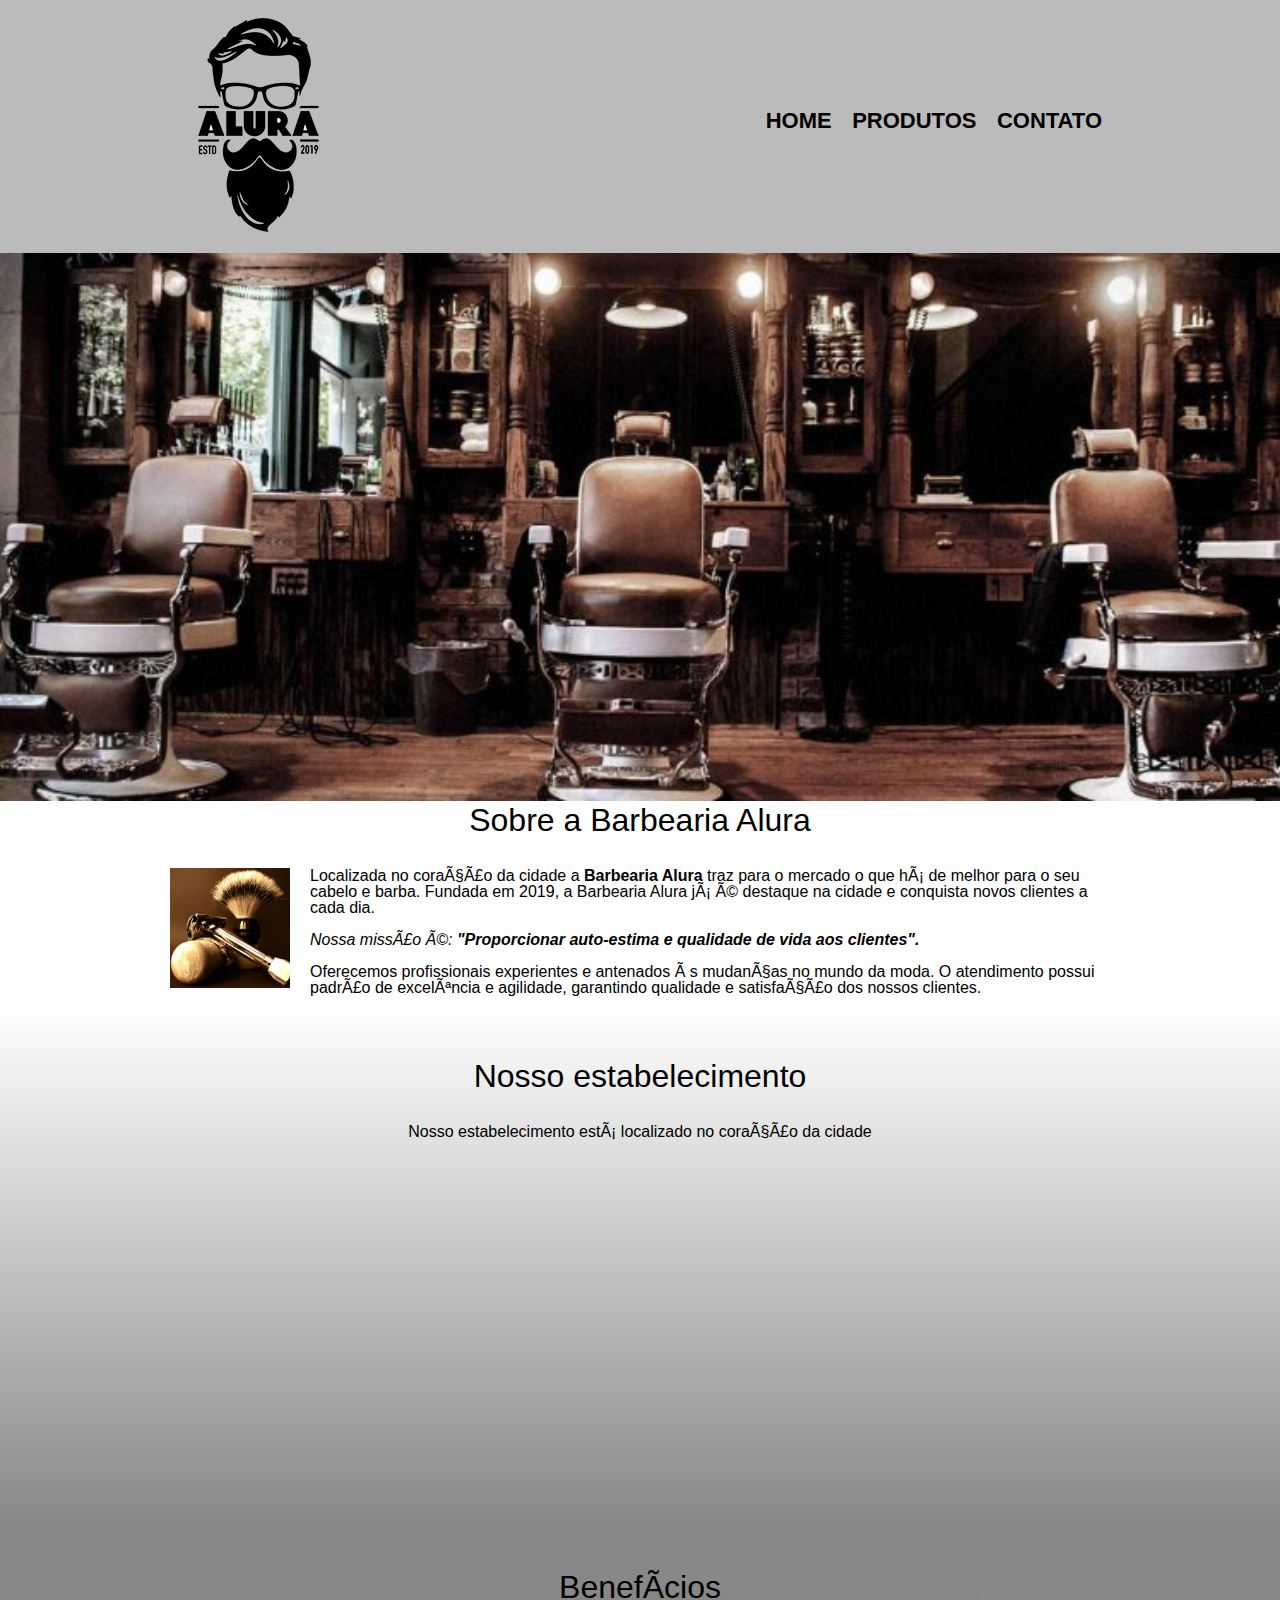
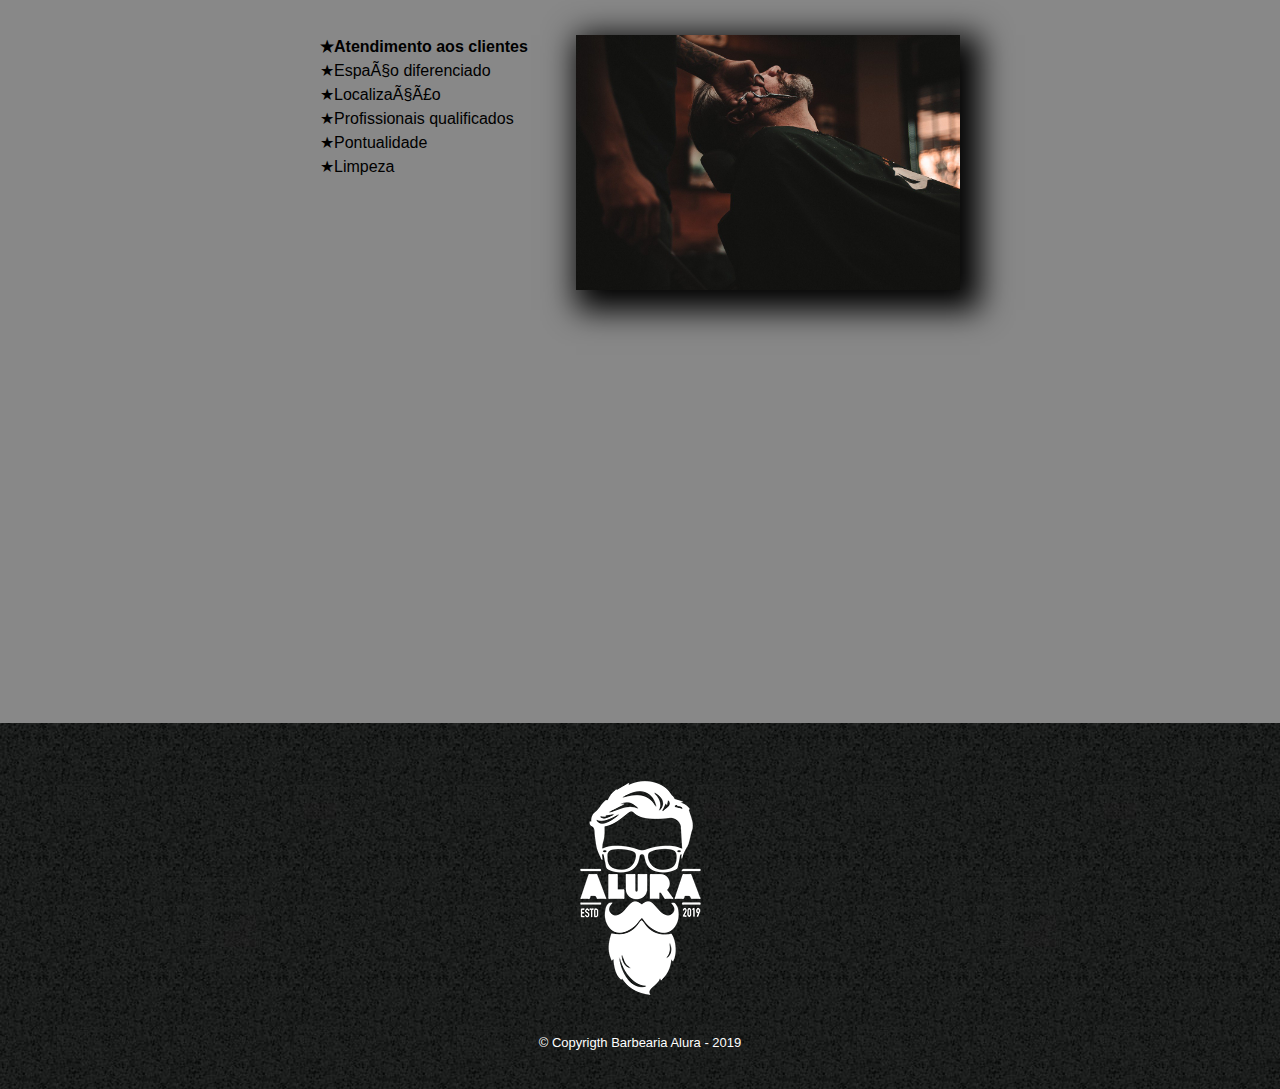
<file: index.html>
<!DOCTYPE html> 

<html lang="pt-br">
	<head>
		<meta Charset="UFT-8">
		<meta name="viewport" content="width=device-width">
		<title>Barbearia Alura</title>
		<link rel="stylesheet" href="estilos/reset.css">
		<link rel="stylesheet" href="estilos/style.css">
		<link rel="preconnect" href="https://fonts.googleapis.com">
	</head>
	
	<body>
	
		<header>
			<div class="caixa">
				<h1> <img src=imagens/logo.png alt="Logo da Barbearia Alura"></h1>
				<nav>	
					<ul>
						<a href="index.html"><li>Home</li></a>
						<a href="produto.html"><li>Produtos</li></a>
						<a href="contato.html"><li>Contato</li></a>
					</ul>
				</nav>
			</div>
		</header>

		<img class="banner" src=imagens/banner.jpg>
		
		<main>	
			<section class="principal">
				<h2 class="titulo-principal">Sobre a Barbearia Alura</h2>

				<img class="utensilios" src="imagens/utensilios.jpg" alt="Utensilios de um barbeiro">

				<p>Localizada no coração da cidade a <strong>Barbearia Alura</strong> traz para o mercado o que há de melhor para o seu cabelo e barba. Fundada em 2019, a Barbearia Alura já é destaque na cidade e conquista novos clientes a cada dia.</p>

				<p id="missao"><em>Nossa missão é:<strong> "Proporcionar auto-estima e qualidade de vida aos clientes".</strong></em></p>

				<p>Oferecemos profissionais experientes e antenados às mudanças no mundo da moda. O atendimento possui padrão de excelência e agilidade, garantindo qualidade e satisfação dos nossos clientes.</p>
			</section>

			<section class="mapa">
				<h3 class=titulo-principal>Nosso estabelecimento</h3>
				<p>Nosso estabelecimento está localizado no coração da cidade</p>

				<div class="mapa-conteudo">
					<iframe src="https://www.google.com/maps/embed?pb=!1m18!1m12!1m3!1d29249.217520730595!2d-46.640986205076636!3d-23.598874246480708!2m3!1f0!2f0!3f0!3m2!1i1024!2i768!4f13.1!3m3!1m2!1s0x94ce5a2b2ed7f3a1%3A0xab35da2f5ca62674!2sCaelum%20-%20Escola%20de%20Tecnologia!5e0!3m2!1spt-BR!2sbr!4v1647608827419!5m2!1spt-BR!2sbr" width="100%" height="300" style="border:0;" allowfullscreen="" loading="lazy"></iframe>
				</div>	
			</section>

			<section class="beneficios">
				<h3 class="titulo-principal">Benefícios</h3>

				<div class="conteudo-beneficios">
					<UL class="lista-beneficios"> 
						<li class="itens">Atendimento aos clientes</li>
						<li class="itens">Espaço diferenciado</li> 
						<li class="itens">Localização</li>
						<li class="itens">Profissionais qualificados</li>
						<li class="itens">Pontualidade</li>
						<li class="itens">Limpeza</li> 
					</UL><img src=imagens/beneficios.jpg class="imagem-beneficios">
				</div>	
				
				<div class="video">
					<iframe width="100%" height="315" src="https://www.youtube.com/embed/wcVVXUV0YUY" title="YouTube video player" frameborder="0" allow="accelerometer; autoplay; clipboard-write; encrypted-media; gyroscope; picture-in-picture" allowfullscreen></iframe>
				</div>
			</section>
		</main>

		<footer>
			<img src="imagens/logo-branco.png" alt="Logo da Barbearia Alura">
			<p class="copyright">&copy; Copyrigth Barbearia Alura - 2019</p>
		</footer>
	</body>

</html>
</file>
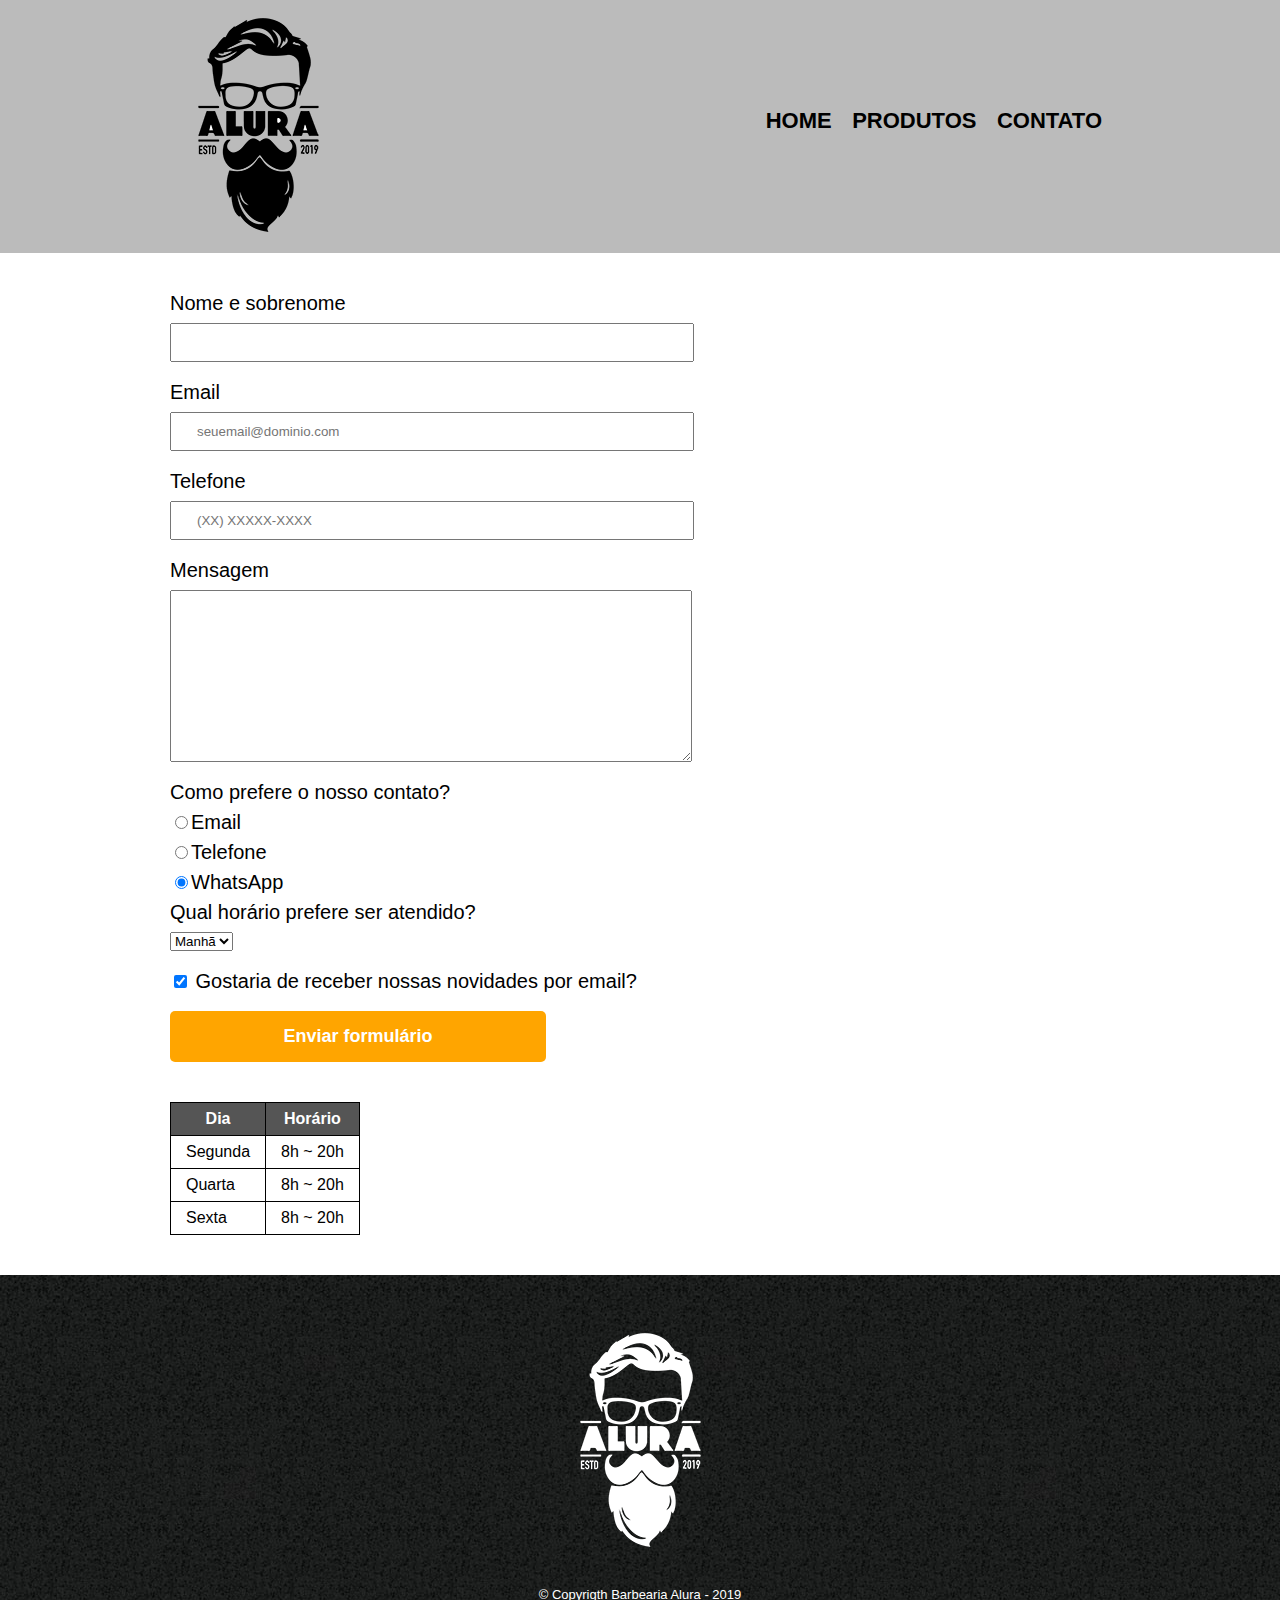
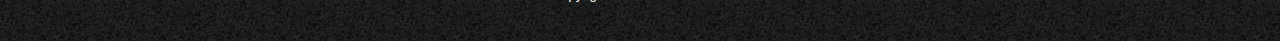
<file: contato.html>
<!DOCTYPE html>
<html lang="pt-br">
	<head>
		<meta charset="UTF-8">
		<title>Contato-Barbearia Alura</title>
		<link rel="stylesheet" href="estilos/reset.css">
		<link rel="stylesheet" href="estilos/style.css">
	</head>	
	<body>
		<header>
			<div class="caixa">
				<h1> <img src=imagens/logo.png alt="Logo da Barbearia Alura"></h1>
				<nav>	
					<ul>
						<a href="index.html"><li>Home</li></a>
						<a href="produto.html"><li>Produtos</li></a>
						<a href="contato.html"><li>Contato</li></a>
					</ul>
				</nav>
			</div>
		</header>

		<main id="contato">
			<form>
				<label for="nome-e-sobrenome">Nome e sobrenome</label>
				<input type="text" id="nome-e-sobrenome" class="input-padrao" required>

				<label for="email">Email</label>
				<input type="email" id="email" class="input-padrao" required placeholder="seuemail@dominio.com">

				<label for="telefone">Telefone</label>
				<input type="tel" id="telefone" class="input-padrao" required placeholder="(XX) XXXXX-XXXX">
				
				<label for="mensagem">Mensagem</label>
				<textarea cols="70" rows="10" id="mensagem" class="input-padrao" required></textarea>
				
				<fieldset>
					<legend>Como prefere o nosso contato?</legend>
					
					<label for="radio-email"><input type="radio" name="contato" value="email" id=
					"radio-email">Email</label>
					
					<label for="radio-telefone"><input type="radio" name="contato" value="telefone" id="radio-telefone">Telefone</label>
					
					<label for="radio-whatsapp"><input type="radio" name="contato" value="whatsapp" id="radio-whatsapp" checked>WhatsApp</label>
				</fieldset>

				<fieldset>
					<legend>Qual horário prefere ser atendido?</legend>
					<select>
						<option>Manhã</option>
						<option>Tarde</option>
						<option>Noite</option>
					</select>
				</fieldset>

				<label class="checkbox"><input type="checkbox" checked> Gostaria de receber nossas novidades por email?</label>

				<input type="submit" value="Enviar formulário" class="enviar">
			</form>
			<table>
			    <thead>
			        <tr>
			            <th>Dia</th>
			            <th>Horário</th>
			        </tr>
			    </thead>
			    <tbody>
			        <tr>
			            <td>Segunda</td>
			            <td>8h ~ 20h</td>
			        </tr>
			        <tr>
			            <td>Quarta</td>
			            <td>8h ~ 20h</td>
			        </tr>
			        <tr>
			            <td>Sexta</td>
			            <td>8h ~ 20h</td>
			        </tr>
			    </tbody>
			</table>	
		</main>


		<footer>
			<img src="imagens/logo-branco.png" alt="Logo da Barbearia Alura">
			<p class="copyright">&copy; Copyrigth Barbearia Alura - 2019</p>
		</footer>
	</body>
</html>
</file>
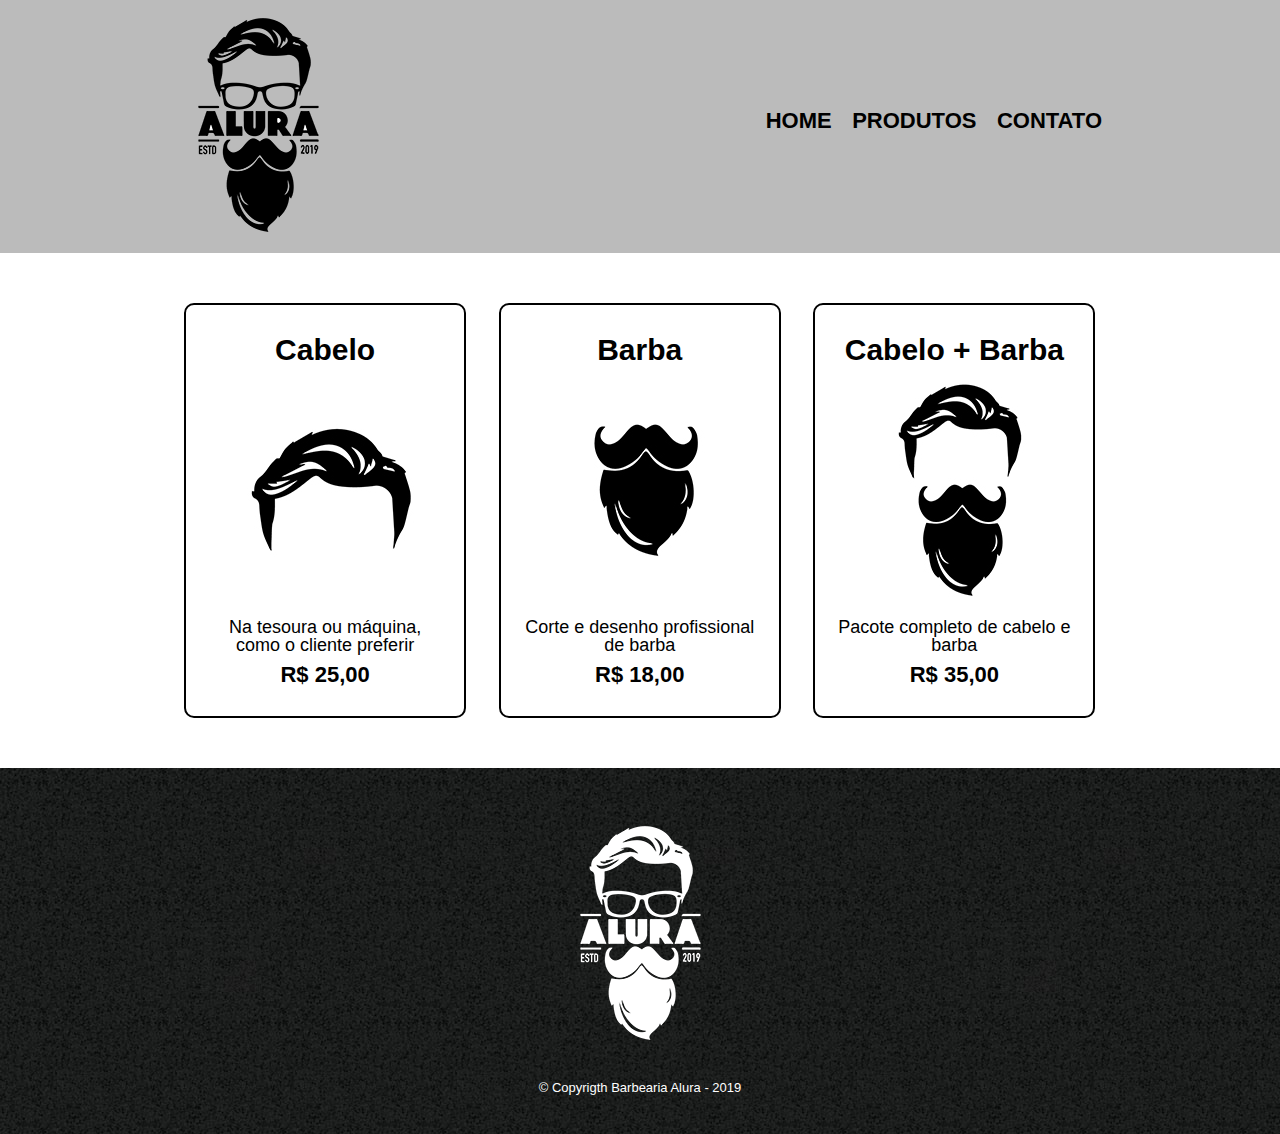
<file: produto.html>
<!DOCTYPE html>
<html lang="pt-br">
<html>
	<head>
		<meta charset="UTF-8">
		<title>Produtos-Barbearia Alura</title>
		<link rel="stylesheet" href="estilos/reset.css">
		<link rel="stylesheet" href="estilos/style.css">
	</head>	
	<body>
		<header>
			<div class="caixa">
				<h1> <img src=imagens/logo.png></h1>
				<nav>	
					<ul>
						<a href="index.html"><li>Home</li></a>
						<a href="produto.html"><li>Produtos</li></a>
						<a href="contato.html"><li>Contato</li></a>
					</ul>
				</nav>
			</div>
		</header>
		<main>
			<ul class="produtos">
				<li>
					<h2>Cabelo</h2>
					<img src="imagens/cabelo.jpg">
					<p class="produto-descricao">Na tesoura ou máquina, como o cliente preferir </p>
					<p class="produto-preco">R$ 25,00</p>
				</li>
				
				<li>
					<h2>Barba</h2>
					<img src="imagens/barba.jpg">
					<p class="produto-descricao">Corte e desenho profissional de barba</p>
					<p class="produto-preco">R$ 18,00</p>
				</li>

		        <li>
		            <h2>Cabelo + Barba</h2>
					<img src="imagens/cabelo+barba.jpg">
					<p class="produto-descricao">Pacote completo de cabelo e barba</p>
					<p class="produto-preco">R$ 35,00</p>
				</li>
			</ul>	

		</main>


		<footer>
			<img src="imagens/logo-branco.png">
			<p class="copyright">&copy; Copyrigth Barbearia Alura - 2019</p>
		</footer>
			
	</body>
</html>
</file>
<file: estilos/style.css>
body{
	font-family: 'Montserrat', sans-serif;
}
header{
	background: #bbbbbb;
	pading: 20px 0;
}

.caixa{
	position: relative;
	width: 940px;
	margin: 0 auto;
}

nav{
position: absolute;
top: 110px;
right: 0;
}

nav li{
	display: inline;
	margin: 8px;
}

nav a{
	text-transform: uppercase;
	color: #000000;
	font-weight: bold;
	font-size: 22px;
	text-decoration: none;
}

nav a:hover{
	color: #c78c19;
	text-decoration: underline;
}

.produtos{
	width: 940px;
	margin: 0 auto;
	padding: 50px 0;
}

.produtos li{
	display: inline-block;
	text-align: center;
	width: 30%;
	vertical-align: top;
	margin:0 1.5%;
	padding: 30px 20px;
	box-sizing: border-box;
	border: 2px solid #000000;
	border-radius: 10px;
}

.produtos li:hover{
	border-color: #c78c19;
}

.produtos li:active{
	border-color: #088c19;
}

.produtos li:hover h2{
	font-size: 34px;
}

.produtos h2{
	font-size: 30px;
	font-weight: bold;
}

.produto-descricao{
	font-size: 18px;
}

.produto-preco{
	font-size: 22px;
	font-weight: bold;
	margin: 10px 0 0;
}

footer{
	text-align: center;
	background: url("../imagens/bg.jpg");
	padding: 40px 0;
	text-align: center;
}

.copyright{
	color: #ffffff;
	font-size: 13px;
	margin: 20px 0 0;
}

 #contato{
	width: 940px;
	margin: 0 auto;
}

form{
	margin: 40px 0;
}

form label, form legend{
	display: block;
	font-size: 20px;
	margin: 0 0 10px;
}

.input-padrao{
	display: block;
	margin: 0 0 20px;
	width: 50%;
	padding: 10px 25px;
}

.checkbox{
	margin: 20px 0;
}

.enviar{
	width: 40%;
	padding: 15px 0;
	background: orange;
	color: white;
	font-weight: bold;
	font-size: 18px;
	border: none;
	border-radius: 5px;
	transition: 1s all;
	cursor: pointer;
}

.enviar:hover{
	background: darkorange;
	transform: scale(1.2);

}

table {
    margin: 20px 0 40px;
}

thead {
    background: #555555;
    color: white;
    font-weight: bold;
}

td, th {
    border: 1px solid #000000;
    padding: 8px 15px;
}

/* css da página inicial */
.banner{
	width: 100%;
}

.titulo-principal{
	text-align: center;
	font-size: 2em;
	margin: 0 0 1em;
	clear: left;
}

.principal{
	margin: 3em 0;
	background: #fefefe;
	width: 940px;
    margin: 0 auto;
}

.principal p{
	margin: 0 0 1em;
}

.principal strong{
	font-weight: bold;
}

.principal em{
	font-style: italic;
}

.utensilios{
	width: 120px;
	float: left;
	margin: 0 20px 20px 0;
}

.mapa{
	padding: 3em 0;
	background: linear-gradient(#fefefe,#888888);
}

.mapa p{
	margin: 0 0 2em;
	text-align: center;
}

.mapa-conteudo{
	width: 940px;
    margin: 0 auto;
}

.beneficios{
	padding: 3em 0;
	background: #888888;
}

.conteudo-beneficios{
	width: 640px;
	margin: 0 auto;
}

.lista-beneficios{
	width: 40%;
	display: inline-block;
	vertical-align: top;
}

.itens{
	line-height: 1.5;
}

.itens:nth-child(1){
	font-weight: bold;
}

.itens:before{
	content: "★";
}

.imagem-beneficios{
	width: 60%;
	opacity: 1;
	transition: 400ms;
	box-shadow: 10px 10px 30px 10px #000000;
}

.imagem-beneficios:hover{
	opacity: 0.6;
}

.video{
	width: 560px;
	margin: 2em auto;
}

@media screen and (max-width: 480px){

	.caixa, .principal, .conteudo-beneficios, .mapa-conteudo, .video{
		width: auto;
	}

	h1{
		text-align: center;
	}

	nav{
		position: static;
	}

	.lista-beneficios, .imagem-beneficios{
		width: 100%;

	}
}
</file>
